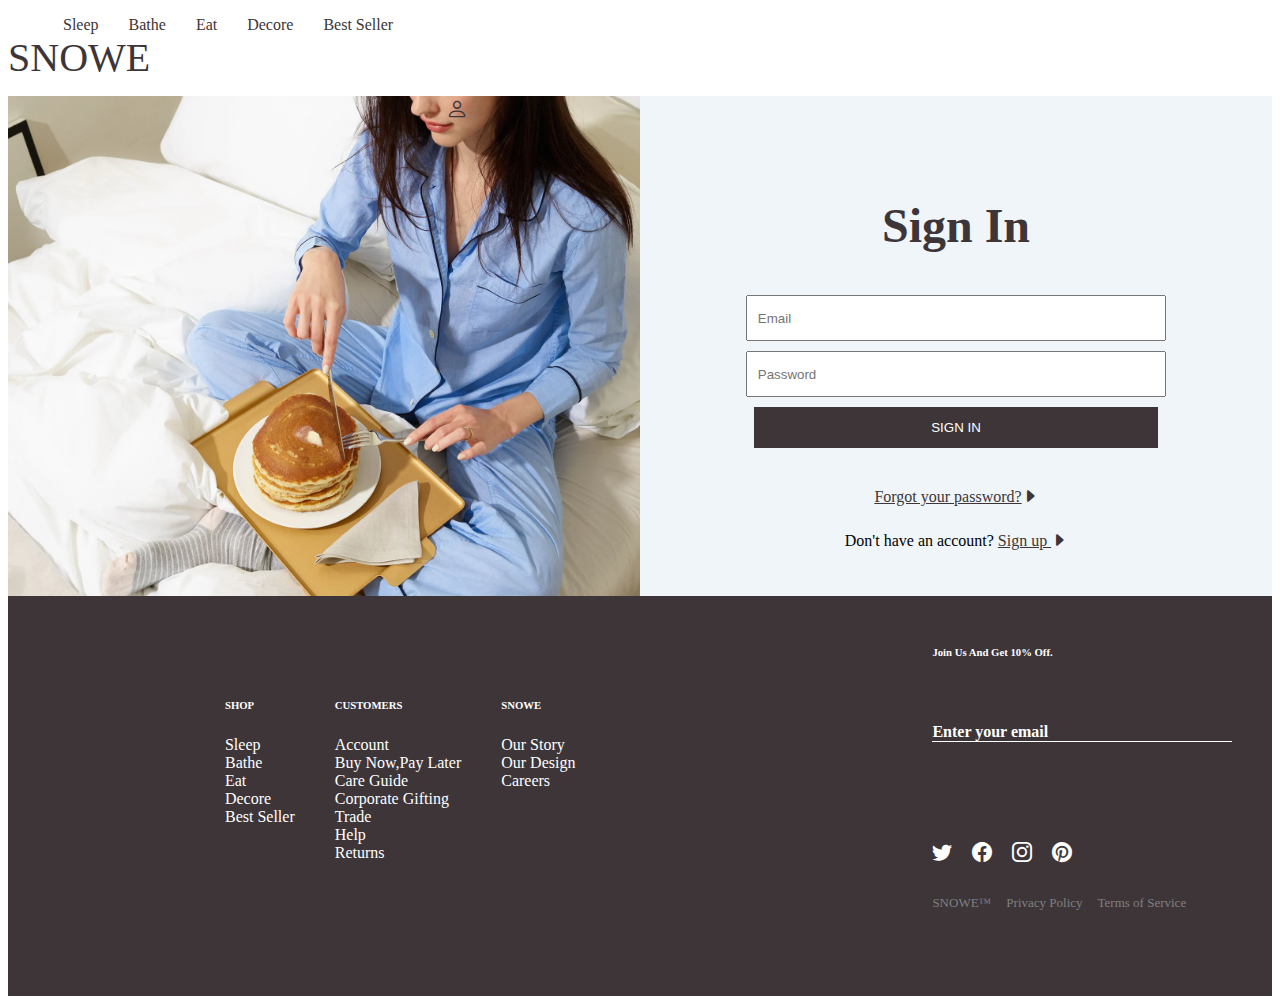
<file: snowe_app/login.html>
<!DOCTYPE html>
<html lang="en">
<head>
    <meta charset="UTF-8">
    <meta name="viewport" content="width=device-width, initial-scale=1.0">

    <!-- css link -->
    <link rel="stylesheet" href="login.css">

    
    <!-- bootstrap cdn -->
    <link href="https://cdn.jsdelivr.net/npm/bootstrap@5.0.2/dist/css/bootstrap.min.css" rel="stylesheet" integrity="sha384-EVSTQN3/azprG1Anm3QDgpJLIm9Nao0Yz1ztcQTwFspd3yD65VohhpuuCOmLASjC" crossorigin="anonymous">
    <script src="https://cdn.jsdelivr.net/npm/bootstrap@5.0.2/dist/js/bootstrap.bundle.min.js" integrity="sha384-MrcW6ZMFYlzcLA8Nl+NtUVF0sA7MsXsP1UyJoMp4YLEuNSfAP+JcXn/tWtIaxVXM" crossorigin="anonymous"></script>
    <!-- bootstrap icon -->
    <link rel="stylesheet" href="https://cdn.jsdelivr.net/npm/bootstrap-icons@1.11.3/font/bootstrap-icons.min.css">

    <!-- animation -->
    <link rel="stylesheet" href="https://cdnjs.cloudflare.com/ajax/libs/animate.css/4.1.1/animate.min.css" />
    <!-- wowjs -->
    <script src="https://cdnjs.cloudflare.com/ajax/libs/wow/1.1.2/wow.min.js"
        integrity="sha512-Eak/29OTpb36LLo2r47IpVzPBLXnAMPAVypbSZiZ4Qkf8p/7S/XRG5xp7OKWPPYfJT6metI+IORkR5G8F900+g=="
        crossorigin="anonymous" referrerpolicy="no-referrer"></script>

    <title>Login page</title>
</head>
<body>
     

  <div class="navbar">
        
      <ul class="menu1">
        <li class="list1"><a href="">Sleep</a></li>
        <li class="list1"><a href="">Bathe</a></li>
        <li class="list1"><a href="">Eat</a></li>
        <li class="list1"><a href="">Decore</a></li>
        <li class="list1"><a href="">Best Seller</a></li>
      </ul>

      <a href="index.html" id="logo">SNOWE</a>


      <ul class="menu2">
        <li class="list2"><a href="">Get Inspire</a></li>
        <li class="list2"><a href="">The Magazine</a></li>
        <li class="list2"><a href="">About</a></li>
        <ul class="icons">
          <li class="list3"><i class="bi bi-search"></i></li>
          <li class="list3 user"><i class="bi bi-person"></i>
                  <ul class="drop">
                    <li><a href="login.html">Login</a></li>
                    <li><hr class="dropdown-divider"></li>
                    <li><a href="signup.html">Create An Account</a></li>
                    <li><hr class="dropdown-divider"></li>
                    <li><a href="">Give $335, Get $35</a></li>
                    <li><hr class="dropdown-divider"></li>
                    <li><a href="">Registry</a></li>
                  </ul>
          </li>
          <li class="list3"><a href="cart.html"><i class="bi bi-bag"></i></a></li>
        </ul>
      </ul>
        
  </div>
        

  <div class="pages">

    <div class="page1">
      <img src="images/login_bg.webp" alt="">
    </div>
    <div class="page2">
      <form action="" id="signin">

        <h1>Sign In</h1>
        <input type="email" name="email" id="email" placeholder="Email">
        <input type="password" name="password" id="password" placeholder="Password">
        <button class="login">SIGN IN</button>

        <a href="">Forgot your password?<i class="bi bi-caret-right-fill"></i></a>

        <p>Don't have an account? <a href="signup.html" class="underline">Sign up <i class="bi bi-caret-right-fill"></i></a></p>

      </form>
    </div>

  </div>


  <div class="footer">

    <div class="foot1">

        <div class="foot-box">
          <ul class="one">
            <h6>SHOP</h6>
            <li>Sleep</li>
            <li>Bathe</li>
            <li>Eat</li>
            <li>Decore</li>
            <li>Best Seller</li>
          </ul>

          <ul class="two">
          <h6>CUSTOMERS</h6>
            <li>Account</li>
            <li>Buy Now,Pay Later</li>
            <li>Care Guide</li>
            <li>Corporate Gifting</li>
            <li>Trade</li>
            <li>Help</li>
            <li>Returns</li>
          </ul>

          <ul class="three">
          <h6>SNOWE</h6>
          <li>Our Story</li>
          <li>Our Design</li>
          <li>Careers</li>
          </ul>
        </div>

    </div>
    <div class="foot2">

        <div class="foot2-box">
            <h6>Join Us And Get 10% Off.</h6>
            <h4>Enter your email</h4>

            <ul class="media">
                  <li><i class="bi bi-twitter"></i></li>
                  <li><i class="bi bi-facebook"></i></li>
                  <li><i class="bi bi-instagram"></i></li>
                  <li><i class="bi bi-pinterest"></i></li>
            </ul>

            <ul class="links">
                <li><a href="">SNOWE™</a></li>
                <li><a href="">Privacy Policy</a></li>
                <li><a href="">Terms of Service</a></li>
            </ul>

        </div>

    </div>

  </div>

<script src="localstorage.js"></script> 

<script>

    
// Sign-In 

let signin = document.querySelector('#signin')
let loginarr = JSON.parse(localStorage.getItem("login_data")) || [];

function loginData(){

signin.addEventListener("submit",(e)=> {

    window.location.href="index.html";
    e.preventDefault()

    let email = document.getElementById('email').value;
    let password = document.getElementById('password').value;

    let login_detials = {
        email : email,
        password : password
    }


    loginarr.push(login_detials)

    localStorage.setItem("login_data",JSON.stringify(loginarr))

    checkLogin()
    document.getElementById('email').value = "";
    document.getElementById('password').value="";

})
}

loginData()



</script>

</body>
</html>
</file>
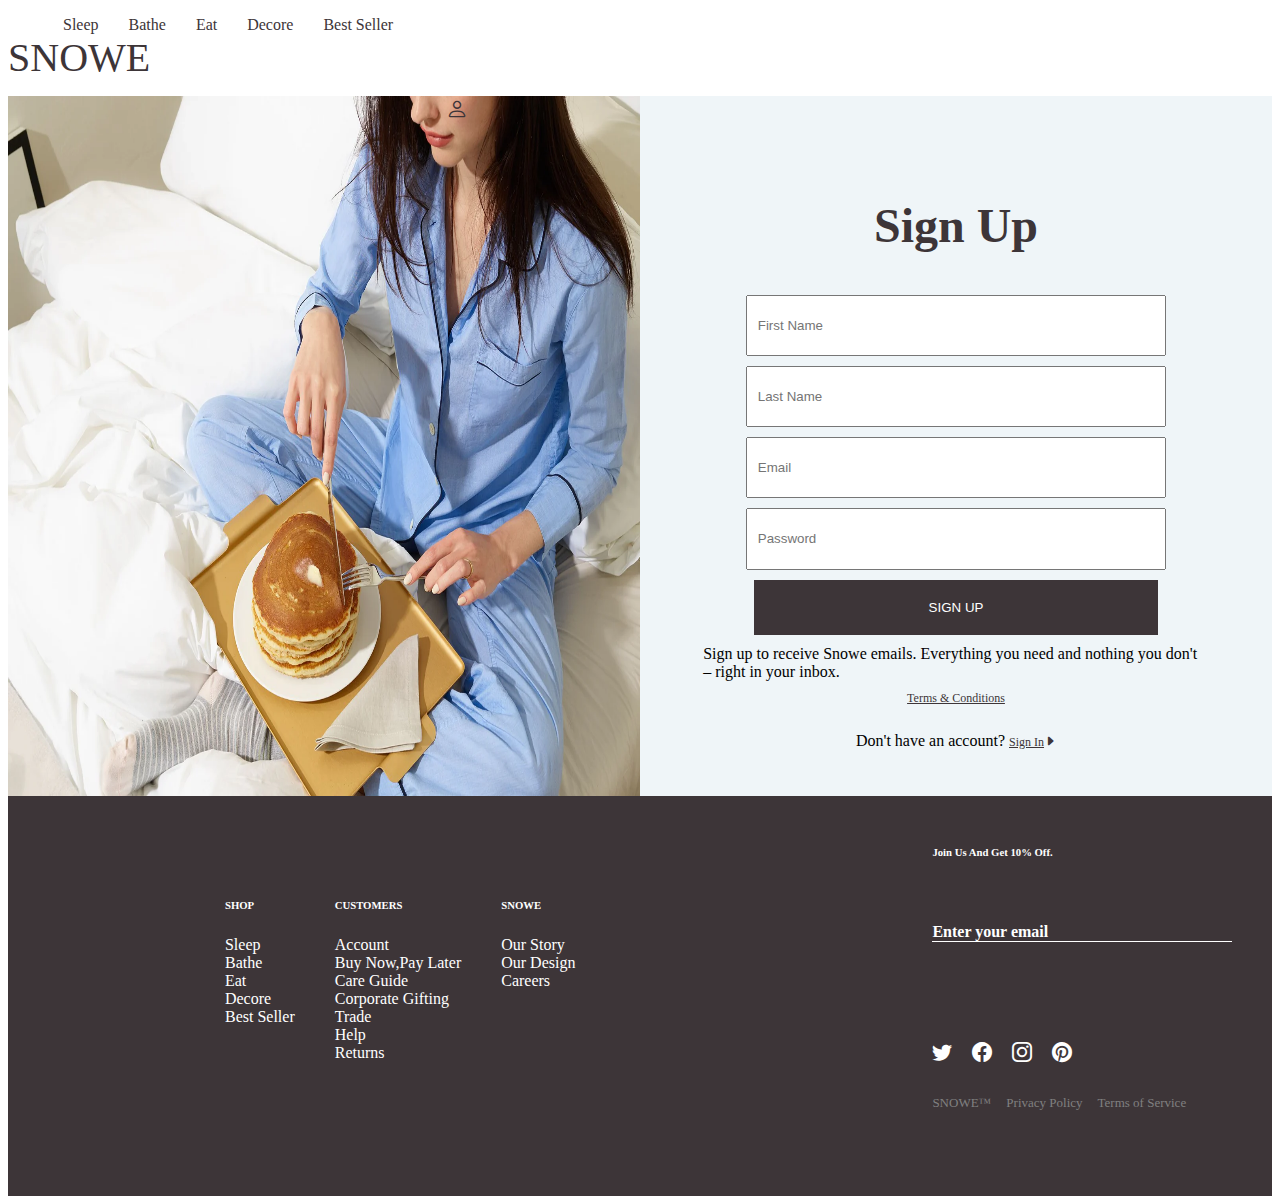
<file: snowe_app/signup.html>
<!DOCTYPE html>
<html lang="en">
<head>
    <meta charset="UTF-8">
    <meta name="viewport" content="width=device-width, initial-scale=1.0">

    <!-- css link -->
    <link rel="stylesheet" href="signup.css">

    
    <!-- bootstrap cdn -->
    <link href="https://cdn.jsdelivr.net/npm/bootstrap@5.0.2/dist/css/bootstrap.min.css" rel="stylesheet" integrity="sha384-EVSTQN3/azprG1Anm3QDgpJLIm9Nao0Yz1ztcQTwFspd3yD65VohhpuuCOmLASjC" crossorigin="anonymous">
    <script src="https://cdn.jsdelivr.net/npm/bootstrap@5.0.2/dist/js/bootstrap.bundle.min.js" integrity="sha384-MrcW6ZMFYlzcLA8Nl+NtUVF0sA7MsXsP1UyJoMp4YLEuNSfAP+JcXn/tWtIaxVXM" crossorigin="anonymous"></script>
    <!-- bootstrap icon -->
    <link rel="stylesheet" href="https://cdn.jsdelivr.net/npm/bootstrap-icons@1.11.3/font/bootstrap-icons.min.css">

    <!-- animation -->
    <link rel="stylesheet" href="https://cdnjs.cloudflare.com/ajax/libs/animate.css/4.1.1/animate.min.css" />
    <!-- wowjs -->
    <script src="https://cdnjs.cloudflare.com/ajax/libs/wow/1.1.2/wow.min.js"
        integrity="sha512-Eak/29OTpb36LLo2r47IpVzPBLXnAMPAVypbSZiZ4Qkf8p/7S/XRG5xp7OKWPPYfJT6metI+IORkR5G8F900+g=="
        crossorigin="anonymous" referrerpolicy="no-referrer"></script>

    <title>Login page</title>
</head>
<body>
     

  <div class="navbar">
        
      <ul class="menu1">
        <li class="list1"><a href="">Sleep</a></li>
        <li class="list1"><a href="">Bathe</a></li>
        <li class="list1"><a href="">Eat</a></li>
        <li class="list1"><a href="">Decore</a></li>
        <li class="list1"><a href="">Best Seller</a></li>
      </ul>

      <a href="" id="logo">SNOWE</a>


      <ul class="menu2">
        <li class="list2"><a href="">Get Inspire</a></li>
        <li class="list2"><a href="">The Magazine</a></li>
        <li class="list2"><a href="">About</a></li>
        <ul class="icons">
          <li class="list3"><i class="bi bi-search"></i></li>
          <li class="list3 user"><i class="bi bi-person"></i>
                  <ul class="drop">
                    <li><a href="login.html">Login</a></li>
                    <li><hr class="dropdown-divider"></li>
                    <li><a href="signup.html">Create An Account</a></li>
                    <li><hr class="dropdown-divider"></li>
                    <li><a href="">Give $335, Get $35</a></li>
                    <li><hr class="dropdown-divider"></li>
                    <li><a href="">Registry</a></li>
                  </ul>
          </li>
          <li class="list3"><a href="cart.html"><i class="bi bi-bag"></i></a></li>
        </ul>
      </ul>
        
  </div>
        

  <div class="pages">

    <div class="page1">
      <img src="images/login_bg.webp" alt="">
    </div>
    <div class="page2">
      <form action="">

        <h1>Sign Up</h1>
        <input type="text" id="fname" placeholder="First Name">
        <input type="text" id="lname" placeholder="Last Name">
        <input type="email"  id="s_email" placeholder="Email">
        <input type="password" id="s_password" placeholder="Password">
        <button class="login">SIGN UP</button>

        <label>Sign up to receive Snowe emails. Everything you need and nothing you don't – right in your inbox.</label>

        <a href="">Terms &amp; Conditions</a>

        <p>Don't have an account? <a href="login.html" class="underline">Sign In<i class="bi bi-caret-right-fill"></i></a></p>

      </form>
    </div>

  </div>


  <div class="footer">

    <div class="foot1">

        <div class="foot-box">
          <ul class="one">
            <h6>SHOP</h6>
            <li>Sleep</li>
            <li>Bathe</li>
            <li>Eat</li>
            <li>Decore</li>
            <li>Best Seller</li>
          </ul>

          <ul class="two">
          <h6>CUSTOMERS</h6>
            <li>Account</li>
            <li>Buy Now,Pay Later</li>
            <li>Care Guide</li>
            <li>Corporate Gifting</li>
            <li>Trade</li>
            <li>Help</li>
            <li>Returns</li>
          </ul>

          <ul class="three">
          <h6>SNOWE</h6>
          <li>Our Story</li>
          <li>Our Design</li>
          <li>Careers</li>
          </ul>
        </div>

    </div>
    <div class="foot2">

        <div class="foot2-box">
            <h6>Join Us And Get 10% Off.</h6>
            <h4>Enter your email</h4>

            <ul class="media">
                  <li><i class="bi bi-twitter"></i></li>
                  <li><i class="bi bi-facebook"></i></li>
                  <li><i class="bi bi-instagram"></i></li>
                  <li><i class="bi bi-pinterest"></i></li>
            </ul>

            <ul class="links">
                <li><a href="">SNOWE™</a></li>
                <li><a href="">Privacy Policy</a></li>
                <li><a href="">Terms of Service</a></li>
            </ul>

        </div>

    </div>

   </div>

<script src="localstorage.js"></script>  

<script>

// sign-UP

let signup =document.querySelector('form')
let arr = JSON.parse(localStorage.getItem('data')) || [];

function addData(){
    signup.addEventListener("submit",(e)=>{
    
        window.location.href="index.html";

        e.preventDefault()

    
        let fname = document.getElementById('fname').value;
        let lname = document.getElementById('lname').value;
        let s_email = document.getElementById('s_email').value;
        let s_password = document.getElementById('s_password').value;
    
        let detials = {
            fname,
            lname,
            s_email,
            s_password
        }
        arr.push(detials)

         localStorage.setItem("data",JSON.stringify(arr))
         checkPass()

        document.getElementById('fname').value="";
        document.getElementById('lname').value="";
        document.getElementById('s_email').value="";
        document.getElementById('s_password').value="";
    

    })
}



function req() {
    let fname = document.getElementById('fname');
    let lname = document.getElementById('lname');
    let s_email = document.getElementById('s_email');
    let s_password = document.getElementById('s_password');
    

    if (fname.value === "" || lname.value === "" || s_email.value === "" || s_password.value === "") {
        alert("All the fields are required!");
    } 
    else {
        addData();  
    }
}

signup.addEventListener("submit", function(e) {
    e.preventDefault();  
    req();  
});




</script>

</body>
</html>
</file>
<file: snowe_app/login.css>
/* navigation bar */
.navbar{
    width: 100%;
    height: 80px;
    background-color: white;
    color: #3d3538;
}
.menu1{
    display: flex;
}
.menu1 .list1{
    padding: 0% 15px;
    list-style: none;
    margin-bottom: -16px;
}
.list1 a{
    text-decoration: none;
    /* color: rgb(61 53 56); */
    color: #3d3538;
}
#logo{
    font-size: 40px;
    text-decoration: none;
    /* color: rgb(61 53 56); */
    color: #3d3538;
    font-weight: 800px;
}

.d-list img{
    height: 100px;
    width: 100px;
}
.d-list h6{
    font-size: 12px;
}


.menu2{
    display: flex;
}
.menu2 a{
    color: #3d3538;
}
.menu2 .list2{
    padding: 0% 15px;
    list-style: none;
    margin-bottom: -18px;
}
.list2 a{
    text-decoration: none;
    /* color: rgb(61 53 56); */
    color: #3d3538;
}
.drop{
    list-style: none;
    position: absolute;
    left: -120px;
    background-color: white;
    width: 200px;
    height: 200px;
    display: flex;
    flex-direction: column;
    justify-content: space-evenly;
    padding: 10px;
    color: #3d3538;
    display: none;
}
.drop a{
    text-decoration: none;
    font-size: 15px;
    color: #3d3538;
}
.user:hover .drop{
    display: block;
}


.user{
    position: relative;
}

.icons{
    display: flex;
}
.icons .list3{
    padding: 0% 15px;
    list-style: none;
    margin-bottom: -18px;
    font-size: 20px;
    color: #3d3538;
}
.list3 .bi-person{
    font-size: 22px;
}



/* pages */
.pages{
    height: 500px;
    width: 100%;
    display: flex;
}
.page1{
    height: 500px;
    width: 50%;
    /* background-color: azure; */
}
.page1 img{
    height: 100%;
    width: 100%;
}

.page2{
    height: 500px;
    width: 50%;
    background-color: #eff5f8;
    display: flex;
    align-items: center;
}
form{
    height: 400px;
    width: 80%;
    margin: auto;
    display: flex;
    flex-direction: column;
    align-items: center;
    gap: 10px;
    padding-top: 40px;
}
form h1{
    font-weight: 700;
    font-size: 3em;
    font-family: SuisseWorks, Georgia, Times, Times New Roman, serif;
    color: #3d3538;

}
input{
    width: 80%;
    height: 70px;
    padding-left: 10px;
}
button{
    height: 70px;
    width: 80%;
    background-color: #3d3538;
    color: #fff;
    border: none;
}
form a{
    color: #3d3538;
    padding-top: 30px;
}


/* footer */
.footer{
    height: 400px;
    width: 100%;
    background-color: #3d3538;
    color: white;
    display: flex;
}

.foot1{
    height: 100%;
    width: 70%;
}
.foot-box{
    height: 300px;
    width: 50%;
    display: flex;
    margin-left: 20%;
    margin-top: 7%;
}
.foot-box li{
    list-style: none;
}
.foot2{
    height: 100%;
    width: 30%;
}
.foot2-box{
    height: 300px;
    width: 300px;
    margin: auto;
    margin-top: 50px;
}
.foot2-box h4{
    padding-top: 40px;
    content: '';
    border-bottom: 1px solid white;
}
.media{
    display: flex;
    margin-top:100px;
    padding-left: 0px;
}
.media li{
    list-style: none;
    padding-right: 20px;
    font-size: 20px;
}
.links{
    display: flex;
    font-size: 13px;
    list-style: none;
    margin-top:30px;
    padding-left: 0px;
}
.links a{
      text-decoration: none;
      color: grey;
      padding-right: 15px;
}
</file>
<file: snowe_app/signup.css>
/* navigation bar */
.navbar{
    width: 100%;
    height: 80px;
    background-color: white;
    color: #3d3538;
}

.menu1{
    display: flex;
}
.menu1 .list1{
    padding: 0% 15px;
    list-style: none;
    margin-bottom: -16px;
}
.list1 a{
    text-decoration: none;
    /* color: rgb(61 53 56); */
    color: #3d3538;
}
#logo{
    font-size: 40px;
    text-decoration: none;
    /* color: rgb(61 53 56); */
    color: #3d3538;
    font-weight: 800px;
}

.d-list img{
    height: 100px;
    width: 100px;
}
.d-list h6{
    font-size: 12px;
}


.menu2{
    display: flex;
}
.menu2 a{
    color: #3d3538;
}
.menu2 .list2{
    padding: 0% 15px;
    list-style: none;
    margin-bottom: -18px;
}
.list2 a{
    text-decoration: none;
    /* color: rgb(61 53 56); */
    color: #3d3538;
}
.drop{
    list-style: none;
    position: absolute;
    left: -120px;
    background-color: white;
    width: 200px;
    height: 200px;
    display: flex;
    flex-direction: column;
    justify-content: space-evenly;
    padding: 10px;
    color: #3d3538;
    display: none;
}
.drop a{
    text-decoration: none;
    font-size: 15px;
    color: #3d3538;
}
.user:hover .drop{
    display: block;
}


.user{
    position: relative;
}

.icons{
    display: flex;
}
.icons .list3{
    padding: 0% 15px;
    list-style: none;
    margin-bottom: -18px;
    font-size: 20px;
    color: #3d3538;
}
.list3 .bi-person{
    font-size: 22px;
}



/* pages */
.pages{
    height: 700px;
    width: 100%;
    display: flex;
}
.page1{
    height: 700px;
    width: 50%;
    /* background-color: azure; */
}
.page1 img{
    height: 100%;
    width: 100%;
}

.page2{
    height: 700px;
    width: 50%;
    background-color: #eff5f8;
    display: flex;
    align-items: center;
}
form{
    height: 600px;
    width: 80%;
    margin: auto;
    display: flex;
    flex-direction: column;
    align-items: center;
    gap: 10px;
    padding-top: 40px;
}
form h1{
    font-weight: 700;
    font-size: 3em;
    font-family: SuisseWorks, Georgia, Times, Times New Roman, serif;
    color: #3d3538;

}
input{
    width: 80%;
    height: 70px;
    padding-left: 10px;
}
button{
    height: 70px;
    width: 80%;
    background-color: #3d3538;
    color: #fff;
    border: none;
}
form a{
    color: #3d3538;
    font-size: 12px;
}


/* footer */
.footer{
    height: 400px;
    width: 100%;
    background-color: #3d3538;
    color: white;
    display: flex;
}

.foot1{
    height: 100%;
    width: 70%;
}
.foot-box{
    height: 300px;
    width: 50%;
    display: flex;
    margin-left: 20%;
    margin-top: 7%;
}
.foot-box li{
    list-style: none;
}
.foot2{
    height: 100%;
    width: 30%;
}
.foot2-box{
    height: 300px;
    width: 300px;
    margin: auto;
    margin-top: 50px;
}
.foot2-box h4{
    padding-top: 40px;
    content: '';
    border-bottom: 1px solid white;
}
.media{
    display: flex;
    margin-top:100px;
    padding-left: 0px;
}
.media li{
    list-style: none;
    padding-right: 20px;
    font-size: 20px;
}
.links{
    display: flex;
    font-size: 13px;
    list-style: none;
    margin-top:30px;
    padding-left: 0px;
}
.links a{
      text-decoration: none;
      color: grey;
      padding-right: 15px;
}


.signup label{
    font-size: 10px;
}
</file>
